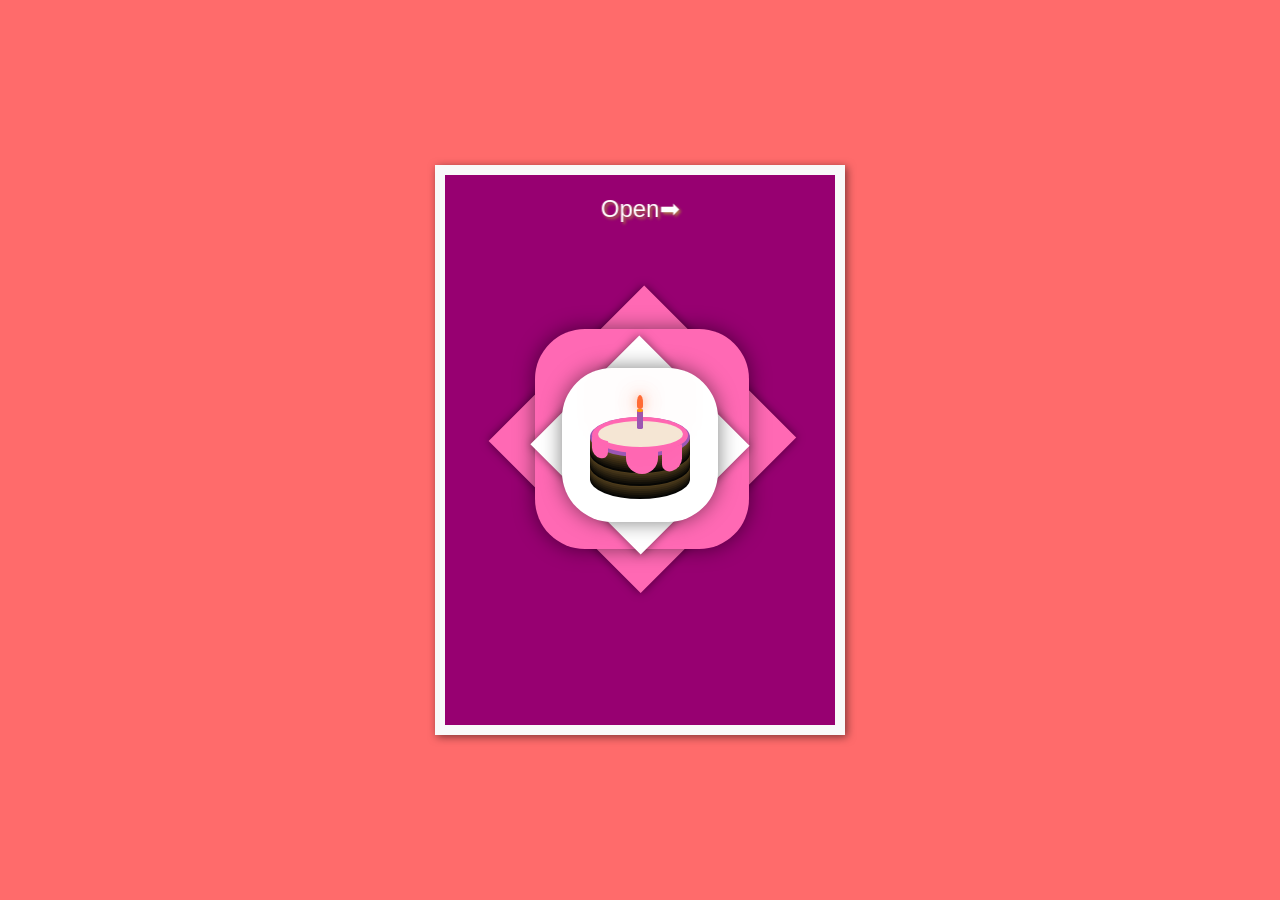
<file: index.html>
<!DOCTYPE html>
<html lang="en">
    <head>
        <meta charset="UTF-8">
        <meta name="viewport" content="width=device-width, initial-scale=1.0">
        <title>Happy Birthday</title>
        <link rel="stylesheet" href="style.css" />
    </head>
    <body>
        <div class="card">
            <div class="back"></div>
            <div class="front">
                <div class="hover-text">Open➡</div>
                <div class="cover-shape-large">
                    <div class="shape-diamond"></div>
                    <div class="shape-block"></div>
                </div>
                <div class="cover-shape-small">
                    <div class="shape-diamond"></div>
                    <div class="shape-block">
                        <div class="cake">
                            <div class="layer layer-bottom"></div>
                            <div class="layer layer-middle"></div>
                            <div class="layer layer-top"></div>
                            <div class="icing"></div>
                            <div class="drip drip1"></div>
                            <div class="drip drip2"></div>
                            <div class="drip drip3"></div>
                            <div class="candle">
                                <div class="flame"></div>
                            </div>
                        </div>
                    </div>
                </div>
            </div>

            <div class="text-container">
                <p id="head">Happy Birthday Lil Fraud</p>
                <div>Many more years for us to celebrate
                    <br>Developed by Damian to You.</div>
                <p>Enjoy now for school awaits!!!</p>
                <p>Send funds sha😂</p>
            </div>
        </div>
    </body>
</html>
</file>
<file: style.css>
:root {
    --border-color: #f9f9f9;
    --vanilla: #FF69B4;
    --chocolate: #9B59B6;
}

html,
body {
    overflow: hidden;
    background-color: #FF6B6B;
    width: 100%;
    height: 100%;
    display: flex;
    justify-content: center;
    align-items: center;
}

.card {
    position: relative;
    width: 390px;
    height: 550px;
    border: 10px solid var(--border-color);
    margin: 0;
    box-shadow: inset 10px 0 15px 0px rgba(0, 0, 0, 1);
    background-color: rgb(230, 190, 250);
}

.card .text-container {
    width: 80%;
    height: 80%;
    margin: auto;
    display: flex;
    flex-direction: column;
    justify-content: center;
}

.card .text-container #head {
    font-family: 'Nobile', sans-serif;
    font-size: 2.5em;
    margin: 20px auto 30px auto;
    background: linear-gradient(135deg, #ed0d7d, #E74C3C, #210404, #d14119, #e33606);
    -webkit-background-clip: text;
    -webkit-text-fill-color: transparent;
    background-clip: text;
}

.card .text-container>div {
    text-align: center;
    font-family: 'Nobile';
    color: #580803;
    font-style: italic;
    font-size: 1.4em;
    line-height: 1.6;
}

.card p {
    font-size: 1.4em;
    line-height: 1.6;
    font-family: 'Nobile';
    color: #580803;
    font-style: italic;
    text-align: center;
    margin: 20px auto 0px auto;
}

.card .front {
    position: absolute;
    width: 100%;
    height: 100%;
    margin: -10px 0px 0px -10px;
    border: 10px solid var(--border-color);
    backface-visibility: hidden;
    background-color: rgb(151, 0, 113);
    background-size: contain;
    transform-style: preserve-3d;
    transform-origin: 0% 50%;
    transform: perspective(800px) rotateY(0deg);
    transition: all 0.8s ease-in-out;
}

.hover-text {
    position: absolute;
    top: 20px;
    left: 50%;
    transform: translateX(-50%);
    font-family: 'Nobile', sans-serif;
    font-size: 24px;
    color: rgb(255, 255, 255);
    text-shadow: 2px 2px 3px rgba(194, 231, 29, 0.5);
    z-index: 10;
}

.card:hover .front {
    transform: perspective(800px) rotateY(-170deg);
    background-color: rgb(255, 130, 130);
}

.card:hover .back {
    transform: perspective(800px) rotateY(-170deg);
    box-shadow: 7px 0px 5px 0px rgba(0, 0, 0, 0.3), inset 2px 0px 15px 0px rgba(0, 0, 0, 0.1);
    background-color: rgb(230, 190, 250);
}

.card .back {
    position: absolute;
    width: 100%;
    height: 100%;
    border: 10px solid var(--border-color);
    margin: -10px 0px 0px -10px;
    backface-visibility: visible;
    filter: drop-shadow(2px 2px 4px rgba(0, 0, 0, .5));
    transform-style: preserve-3d;
    transform-origin: 0% 50%;
    transform: perspective(800px) rotateY(0deg);
    transition: all 0.8s ease-in-out;
    background-color: rgb(230, 190, 250);
    box-shadow: 0px 0px 0px 0px rgba(0, 0, 0, 0.1);
}

.cover-shape-large {
    position: absolute;
    width: 55%;
    height: 40%;
    top: 28%;
    left: 23%;
}

.cover-shape-large .shape-block,
.cover-shape-large .shape-diamond {
    background-color: #FF69B4;
}

.cover-shape-small {
    position: absolute;
    width: 40%;
    height: 28%;
    top: 35%;
    left: 30%;
}

.shape-block {
    position: absolute;
    width: 100%;
    height: 100%;
    background-color: white;
    border-radius: 50px;
    box-shadow: 0 0 20px 0 rgba(0, 0, 0, 0.5);
    display: flex;
    flex-direction: column;
    justify-content: center;
    align-items: center;
    overflow: hidden;
}

.shape-diamond {
    position: absolute;
    width: 100%;
    height: 100%;
    background-color: white;
    box-shadow: 0 0 10px 0 rgba(0, 0, 0, 0.5);
    transform: rotateZ(45deg);
}

.cake {
    position: absolute;
    width: 100px;
    height: 80px;
    top: 50%;
    left: 50%;
    margin-top: -28px;
    margin-left: -50px;
}

.cake>* {
    position: absolute;
}

.layer {
    position: absolute;
    display: block;
    width: 100px;
    height: 40px;
    border-radius: 50%;
    background-color: var(--chocolate);
    box-shadow:
        0 2px 0px #5a4520,
        0 4px 0px #4e3c1c,
        0 6px 0px #423318,
        0 8px 0px #362a14,
        0 10px 0px #2a2110,
        0 12px 0px #1e180c,
        0 14px 0px #120f08,
        0 16px 0px #060604;
}

.layer-top {
    top: 0px;
}

.layer-middle {
    top: 13.2px;
}

.layer-bottom {
    top: 26.4px;
}

.icing {
    top: 0.8px;
    left: 2px;
    background-color: var(--vanilla);
    width: 96px;
    height: 36px;
    border-radius: 50%;
    position: absolute;
}

.icing::before {
    content: '';
    position: absolute;
    top: 4px;
    right: 5px;
    bottom: 6px;
    left: 6px;
    background-color: #f5e8d6;
    box-shadow:
        0 0 4px #f7ebde,
        0 0 4px #f7ebde 0 0 4px #f7ebde;
    border-radius: 50%;
}

.drip {
    display: block;
    width: 20px;
    height: 24px;
    border-bottom-left-radius: 25px;
    border-bottom-right-radius: 25px;
    background-color: var(--vanilla);
    position: absolute;
}

.drip1 {
    top: 22px;
    left: 2px;
    transform: skewY(15deg);
    height: 19.2px;
    width: 16px;
}

.drip2 {
    top: 30px;
    left: 72.4px;
    transform: skewY(-15deg);
}

.drip3 {
    top: 33.6px;
    left: 36px;
    width: 32px;
    border-bottom-left-radius: 40px;
    border-bottom-right-radius: 40px;
}

.candle {
    background-color: #9B59B6;
    width: 6.4px;
    height: 20px;
    border-radius: 8px / 4px;
    top: -8px;
    left: 50%;
    margin-left: -3.2px;
    position: absolute;
}

.candle::before {
    content: '';
    position: absolute;
    top: 0;
    left: 0;
    width: 6.4px;
    height: 3.2px;
    border-radius: 50%;
    background-color: #FFA500;
}

.flame {
    position: absolute;
    background-color: #FF6B35;
    width: 6px;
    height: 14px;
    border-radius: 10px 10px 10px 10px / 25px 25px 10px 10px;
    top: -13.6px;
    left: 50%;
    margin-left: -3px;
    box-shadow:
        0 0 10px rgba(255, 107, 53, 0.5),
        0 0 20px rgba(255, 107, 53, 0.5),
        0 0 60px rgba(255, 107, 53, 0.5),
        0 0 80px rgba(255, 107, 53, 0.5);
    transform-origin: 50% 90%;
    animation: flicker 1s ease-in-out infinite;
}

@keyframes flicker {
    0% {
        box-shadow:
            0 0 10px rgba(255, 165, 0, 0.2),
            0 0 20px rgba(255, 165, 0, 0.2),
            0 0 60px rgba(255, 165, 0, 0.2),
            0 0 80px rgba(255, 165, 0, 0.2);
    }

    25% {
        box-shadow:
            0 0 10px rgba(255, 165, 0, 0.5),
            0 0 20px rgba(255, 165, 0, 0.5),
            0 0 60px rgba(255, 165, 0, 0.5),
            0 0 80px rgba(255, 165, 0, 0.5);
    }

    50% {
        box-shadow:
            0 0 10px rgba(255, 165, 0, 0.3),
            0 0 20px rgba(255, 165, 0, 0.3),
            0 0 60px rgba(255, 165, 0, 0.3),
            0 0 80px rgba(255, 165, 0, 0.3);
    }

    75% {
        box-shadow:
            0 0 10px rgba(255, 165, 0, 0.4),
            0 0 20px rgba(255, 165, 0, 0.4),
            0 0 60px rgba(255, 165, 0, 0.4),
            0 0 80px rgba(255, 165, 0, 0.4);
    }

    100% {
        box-shadow:
            0 0 10px rgba(255, 165, 0, 0.5),
            0 0 20px rgba(255, 165, 0, 0.5),
            0 0 60px rgba(255, 165, 0, 0.5),
            0 0 80px rgba(255, 165, 0, 0.5);
    }
}

@media (max-width: 300px),
(max-height: 400px) {
    .card {
        width: 200px;
        height: 300px;
    }

    .card .text-container {
        width: 80%;
        height: 80%;
    }
}
</file>
<file: birthday.css>
:root {
    --border-color: #f9f9f9;
    --vanilla: #FF69B4;
    --chocolate: #9B59B6;
}

html,
body {
    overflow: hidden;
    background-color: #FF6B6B;
    width: 100%;
    height: 100%;
    display: flex;
    justify-content: center;
    align-items: center;
}

.card {
    position: relative;
    width: 390px;
    height: 550px;
    border: 10px solid var(--border-color);
    margin: 0;
    box-shadow: inset 10px 0 15px 0px rgba(0, 0, 0, 1);
    background-color: rgb(230, 190, 250);
}

.card .text-container {
    width: 80%;
    height: 80%;
    margin: auto;
    display: flex;
    flex-direction: column;
    justify-content: center;
}

.card .text-container #head {
    font-family: 'Nobile', sans-serif;
    font-size: 2.5em;
    margin: 20px auto 30px auto;
    background: linear-gradient(135deg, #ed0d7d, #E74C3C, #210404, #d14119, #e33606);
    -webkit-background-clip: text;
    -webkit-text-fill-color: transparent;
    background-clip: text;
}

.card .text-container>div {
    text-align: center;
    font-family: 'Nobile';
    color: #580803;
    font-style: italic;
    font-size: 1.4em;
    line-height: 1.6;
}

.card p {
    font-size: 1.4em;
    line-height: 1.6;
    font-family: 'Nobile';
    color: #580803;
    font-style: italic;
    text-align: center;
    margin: 20px auto 0px auto;
}

.card .front {
    position: absolute;
    width: 100%;
    height: 100%;
    margin: -10px 0px 0px -10px;
    border: 10px solid var(--border-color);
    backface-visibility: hidden;
    background-color: rgb(151, 0, 113);
    background-size: contain;
    transform-style: preserve-3d;
    transform-origin: 0% 50%;
    transform: perspective(800px) rotateY(0deg);
    transition: all 0.8s ease-in-out;
}

.hover-text {
    position: absolute;
    top: 20px;
    left: 50%;
    transform: translateX(-50%);
    font-family: 'Nobile', sans-serif;
    font-size: 24px;
    color: rgb(255, 255, 255);
    text-shadow: 2px 2px 3px rgba(194, 231, 29, 0.5);
    z-index: 10;
}

.card:hover .front {
    transform: perspective(800px) rotateY(-170deg);
    background-color: rgb(255, 130, 130);
}

.card:hover .back {
    transform: perspective(800px) rotateY(-170deg);
    box-shadow: 7px 0px 5px 0px rgba(0, 0, 0, 0.3), inset 2px 0px 15px 0px rgba(0, 0, 0, 0.1);
    background-color: rgb(230, 190, 250);
}

.card .back {
    position: absolute;
    width: 100%;
    height: 100%;
    border: 10px solid var(--border-color);
    margin: -10px 0px 0px -10px;
    backface-visibility: visible;
    filter: drop-shadow(2px 2px 4px rgba(0, 0, 0, .5));
    transform-style: preserve-3d;
    transform-origin: 0% 50%;
    transform: perspective(800px) rotateY(0deg);
    transition: all 0.8s ease-in-out;
    background-color: rgb(230, 190, 250);
    box-shadow: 0px 0px 0px 0px rgba(0, 0, 0, 0.1);
}

.cover-shape-large {
    position: absolute;
    width: 55%;
    height: 40%;
    top: 28%;
    left: 23%;
}

.cover-shape-large .shape-block,
.cover-shape-large .shape-diamond {
    background-color: #FF69B4;
}

.cover-shape-small {
    position: absolute;
    width: 40%;
    height: 28%;
    top: 35%;
    left: 30%;
}

.shape-block {
    position: absolute;
    width: 100%;
    height: 100%;
    background-color: white;
    border-radius: 50px;
    box-shadow: 0 0 20px 0 rgba(0, 0, 0, 0.5);
    display: flex;
    flex-direction: column;
    justify-content: center;
    align-items: center;
    overflow: hidden;
}

.shape-diamond {
    position: absolute;
    width: 100%;
    height: 100%;
    background-color: white;
    box-shadow: 0 0 10px 0 rgba(0, 0, 0, 0.5);
    transform: rotateZ(45deg);
}

.cake {
    position: absolute;
    width: 100px;
    height: 80px;
    top: 50%;
    left: 50%;
    margin-top: -28px;
    margin-left: -50px;
}

.cake>* {
    position: absolute;
}

.layer {
    position: absolute;
    display: block;
    width: 100px;
    height: 40px;
    border-radius: 50%;
    background-color: var(--chocolate);
    box-shadow:
        0 2px 0px #5a4520,
        0 4px 0px #4e3c1c,
        0 6px 0px #423318,
        0 8px 0px #362a14,
        0 10px 0px #2a2110,
        0 12px 0px #1e180c,
        0 14px 0px #120f08,
        0 16px 0px #060604;
}

.layer-top {
    top: 0px;
}

.layer-middle {
    top: 13.2px;
}

.layer-bottom {
    top: 26.4px;
}

.icing {
    top: 0.8px;
    left: 2px;
    background-color: var(--vanilla);
    width: 96px;
    height: 36px;
    border-radius: 50%;
    position: absolute;
}

.icing::before {
    content: '';
    position: absolute;
    top: 4px;
    right: 5px;
    bottom: 6px;
    left: 6px;
    background-color: #f5e8d6;
    box-shadow:
        0 0 4px #f7ebde,
        0 0 4px #f7ebde 0 0 4px #f7ebde;
    border-radius: 50%;
}

.drip {
    display: block;
    width: 20px;
    height: 24px;
    border-bottom-left-radius: 25px;
    border-bottom-right-radius: 25px;
    background-color: var(--vanilla);
    position: absolute;
}

.drip1 {
    top: 22px;
    left: 2px;
    transform: skewY(15deg);
    height: 19.2px;
    width: 16px;
}

.drip2 {
    top: 30px;
    left: 72.4px;
    transform: skewY(-15deg);
}

.drip3 {
    top: 33.6px;
    left: 36px;
    width: 32px;
    border-bottom-left-radius: 40px;
    border-bottom-right-radius: 40px;
}

.candle {
    background-color: #9B59B6;
    width: 6.4px;
    height: 20px;
    border-radius: 8px / 4px;
    top: -8px;
    left: 50%;
    margin-left: -3.2px;
    position: absolute;
}

.candle::before {
    content: '';
    position: absolute;
    top: 0;
    left: 0;
    width: 6.4px;
    height: 3.2px;
    border-radius: 50%;
    background-color: #FFA500;
}

.flame {
    position: absolute;
    background-color: #FF6B35;
    width: 6px;
    height: 14px;
    border-radius: 10px 10px 10px 10px / 25px 25px 10px 10px;
    top: -13.6px;
    left: 50%;
    margin-left: -3px;
    box-shadow:
        0 0 10px rgba(255, 107, 53, 0.5),
        0 0 20px rgba(255, 107, 53, 0.5),
        0 0 60px rgba(255, 107, 53, 0.5),
        0 0 80px rgba(255, 107, 53, 0.5);
    transform-origin: 50% 90%;
    animation: flicker 1s ease-in-out infinite;
}

@keyframes flicker {
    0% {
        box-shadow:
            0 0 10px rgba(255, 165, 0, 0.2),
            0 0 20px rgba(255, 165, 0, 0.2),
            0 0 60px rgba(255, 165, 0, 0.2),
            0 0 80px rgba(255, 165, 0, 0.2);
    }

    25% {
        box-shadow:
            0 0 10px rgba(255, 165, 0, 0.5),
            0 0 20px rgba(255, 165, 0, 0.5),
            0 0 60px rgba(255, 165, 0, 0.5),
            0 0 80px rgba(255, 165, 0, 0.5);
    }

    50% {
        box-shadow:
            0 0 10px rgba(255, 165, 0, 0.3),
            0 0 20px rgba(255, 165, 0, 0.3),
            0 0 60px rgba(255, 165, 0, 0.3),
            0 0 80px rgba(255, 165, 0, 0.3);
    }

    75% {
        box-shadow:
            0 0 10px rgba(255, 165, 0, 0.4),
            0 0 20px rgba(255, 165, 0, 0.4),
            0 0 60px rgba(255, 165, 0, 0.4),
            0 0 80px rgba(255, 165, 0, 0.4);
    }

    100% {
        box-shadow:
            0 0 10px rgba(255, 165, 0, 0.5),
            0 0 20px rgba(255, 165, 0, 0.5),
            0 0 60px rgba(255, 165, 0, 0.5),
            0 0 80px rgba(255, 165, 0, 0.5);
    }
}

@media (max-width: 300px),
(max-height: 400px) {
    .card {
        width: 200px;
        height: 300px;
    }

    .card .text-container {
        width: 80%;
        height: 80%;
    }
}
</file>
